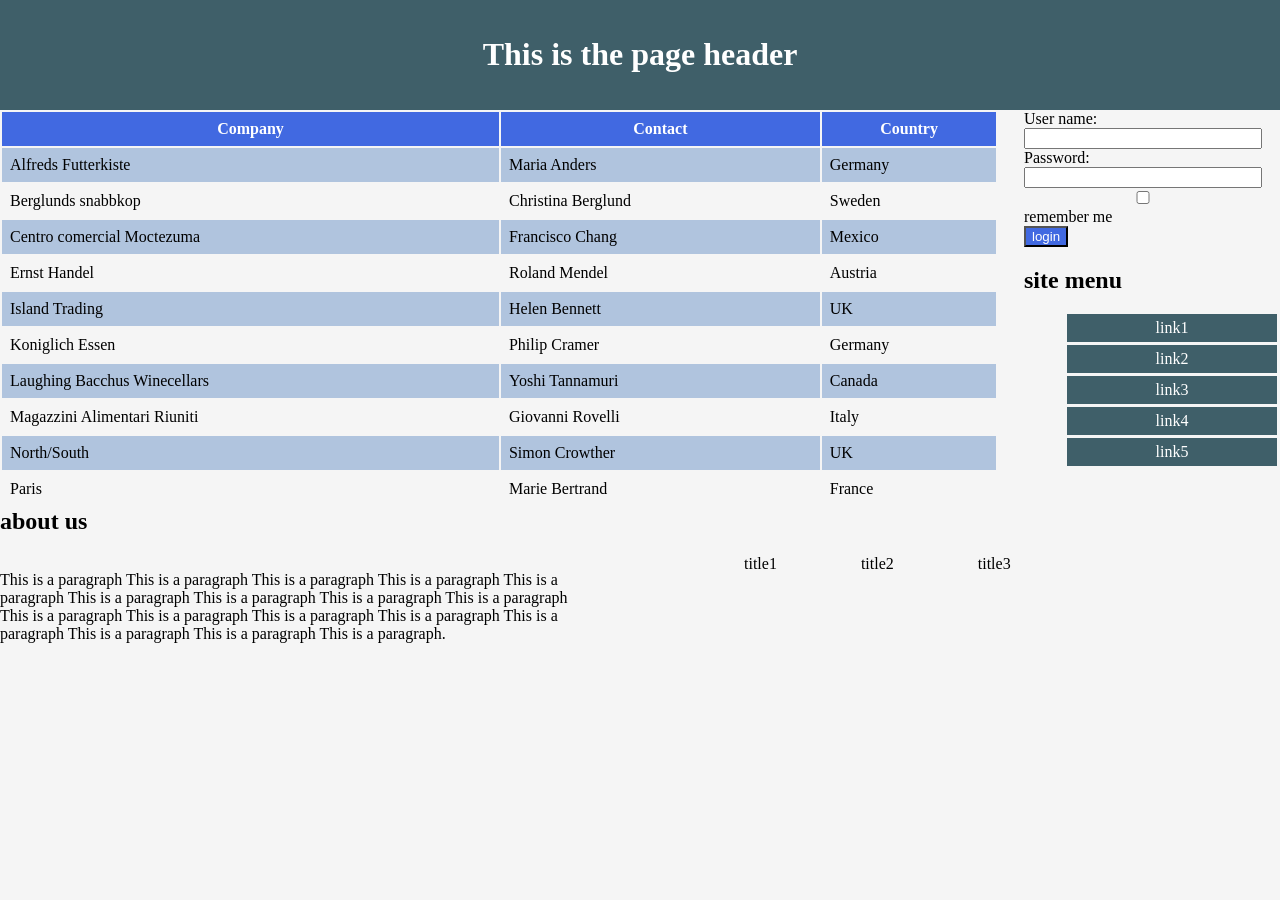
<file: Day03-CSS/index.html>
<!DOCTYPE html>
<html>

<head>
	<title> CSS magic</title>

<link rel="stylesheet" href="style.css">
</head>

<body>
	<div id="header">
		<h1>This is the page header</h1>
	</div>
	<section id="linksbar">
		<div id="loginform">
			User name: <input type="text" />
			</br>
			Password: <input type="password" />
			<br />
			<input type="checkbox" /> remember me
			<br />
			<button>login</button>
		</div>
		<h2> site menu</h2>
		<ul>
			<li><a href="#">link1</a></li>
			<li><a href="#">link2</a></li>
			<li><a href="#">link3</a></li>
			<li><a href="#">link4</a></li>
			<li><a href="#">link5</a></li>
		</ul>
	</section>
	<section id="customerslist">
		<table id="customers">
			<thead>
				<tr>
					<th>Company</th>
					<th>Contact</th>
					<th>Country</th>
				</tr>
			</thead>
			<tbody>
				<tr>
					<td>Alfreds Futterkiste</td>
					<td>Maria Anders</td>
					<td>Germany</td>
				</tr>
				<tr>
					<td>Berglunds snabbkop</td>
					<td>Christina Berglund</td>
					<td>Sweden</td>
				</tr>
				<tr>
					<td>Centro comercial Moctezuma</td>
					<td>Francisco Chang</td>
					<td>Mexico</td>
				</tr>
				<tr>
					<td>Ernst Handel</td>
					<td>Roland Mendel</td>
					<td>Austria</td>
				</tr>
				<tr>
					<td>Island Trading</td>
					<td>Helen Bennett</td>
					<td>UK</td>
				</tr>
				<tr>
					<td>Koniglich Essen</td>
					<td>Philip Cramer</td>
					<td>Germany</td>
				</tr>
				<tr>
					<td>Laughing Bacchus Winecellars</td>
					<td>Yoshi Tannamuri</td>
					<td>Canada</td>
				</tr>
				<tr>
					<td>Magazzini Alimentari Riuniti</td>
					<td>Giovanni Rovelli</td>
					<td>Italy</td>
				</tr>
				<tr>
					<td>North/South</td>
					<td>Simon Crowther</td>
					<td>UK</td>
				</tr>
				<tr>
					<td>Paris </td>
					<td>Marie Bertrand</td>
					<td>France</td>
				</tr>
			</tbody>

		</table>
	</section>
	<section id="content">
		<h2> about us</h2>
		<p id="aboutus">
			This is a paragraph This is a paragraph This is a paragraph This is a paragraph This is a paragraph This is
			a paragraph This is a paragraph This is a paragraph This is a paragraph This is a paragraph This is a
			paragraph This is a paragraph This is a paragraph This is a paragraph This is a paragraph This is a
			paragraph This is a paragraph.
		</p>

		<div id="titles">
			<p> title1</p>
			<p> title2</p>
			<p> title3</p>
		</div>

	</section>



</body>

</html>
</file>
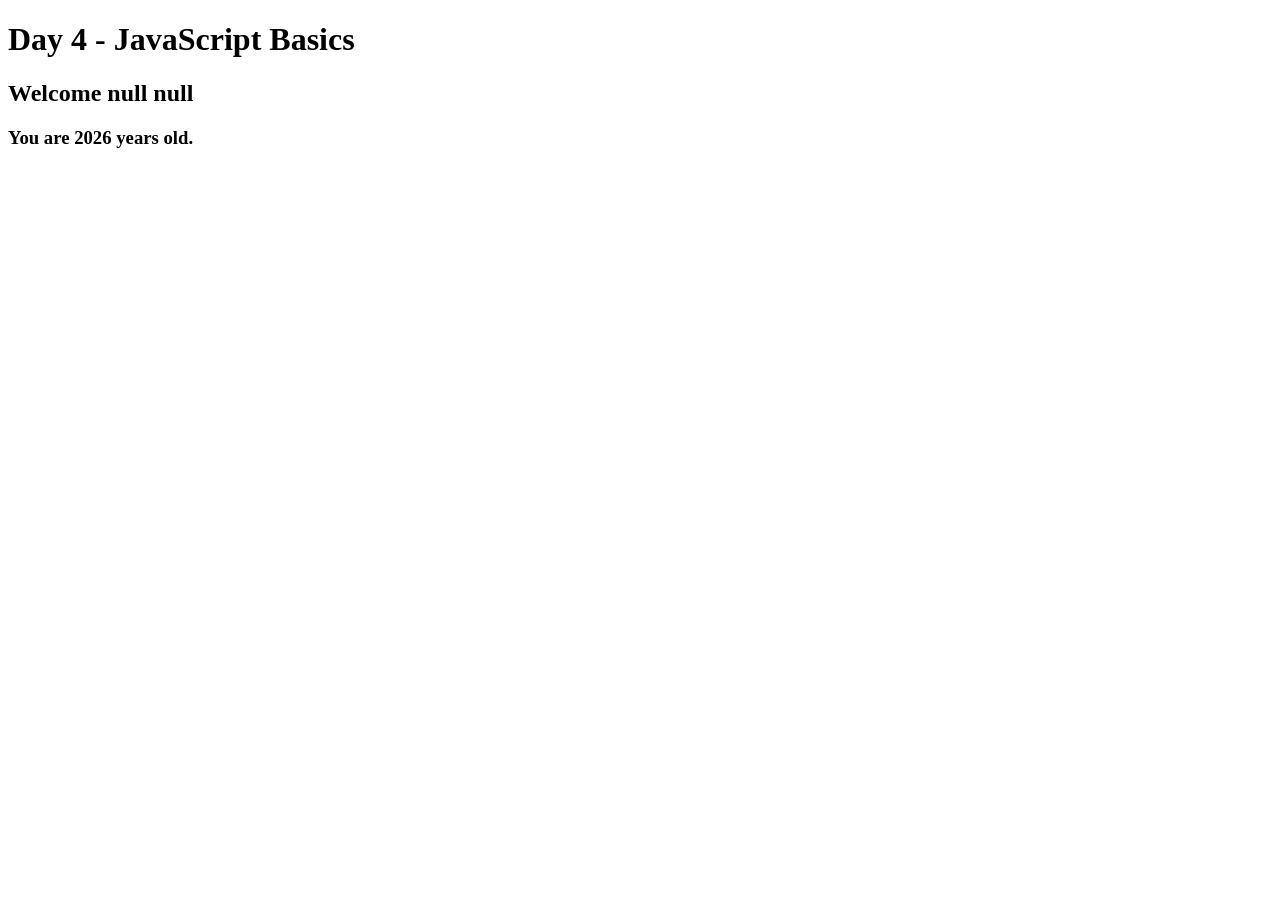
<file: Day04-JavaScript-Basics/index.html>
<!DOCTYPE html>
<html>

<head>

    <meta charset="UTF-8">

    <title>Day 4 - JavaScript</title>

</head>

<body>

    <h1>Day 4 - JavaScript Basics</h1>

    <script src="script.js"></script>

</body>

</html>
</file>
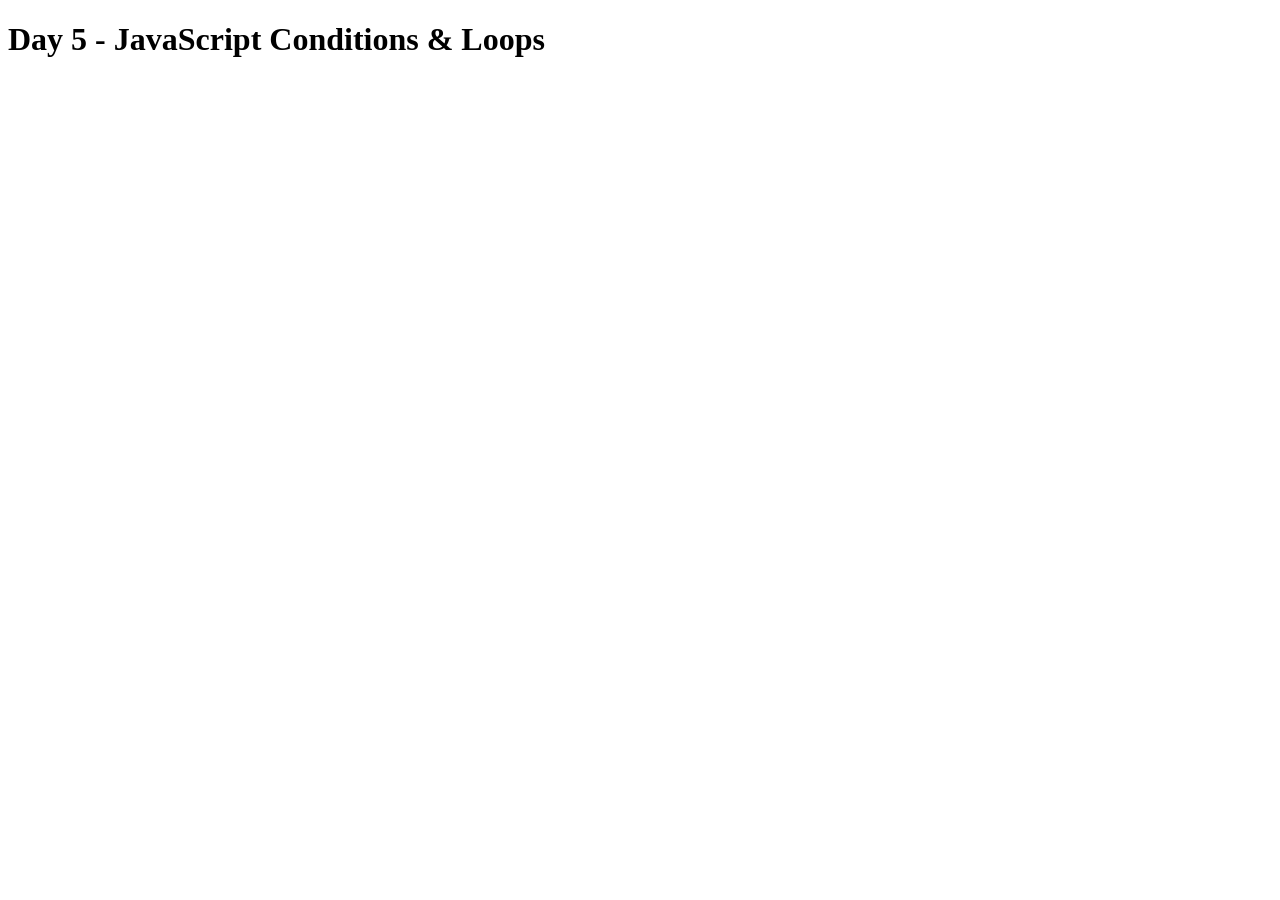
<file: Day05-JavaScript-Conditions-Loops/index.html>
<!DOCTYPE html>
<html>

<head>

    <meta charset="UTF-8">

    <title>Day 5 - JavaScript</title>

</head>

<body>

    <h1>Day 5 - JavaScript Conditions & Loops</h1>

    <script src="script.js"></script>

</body>

</html>
</file>
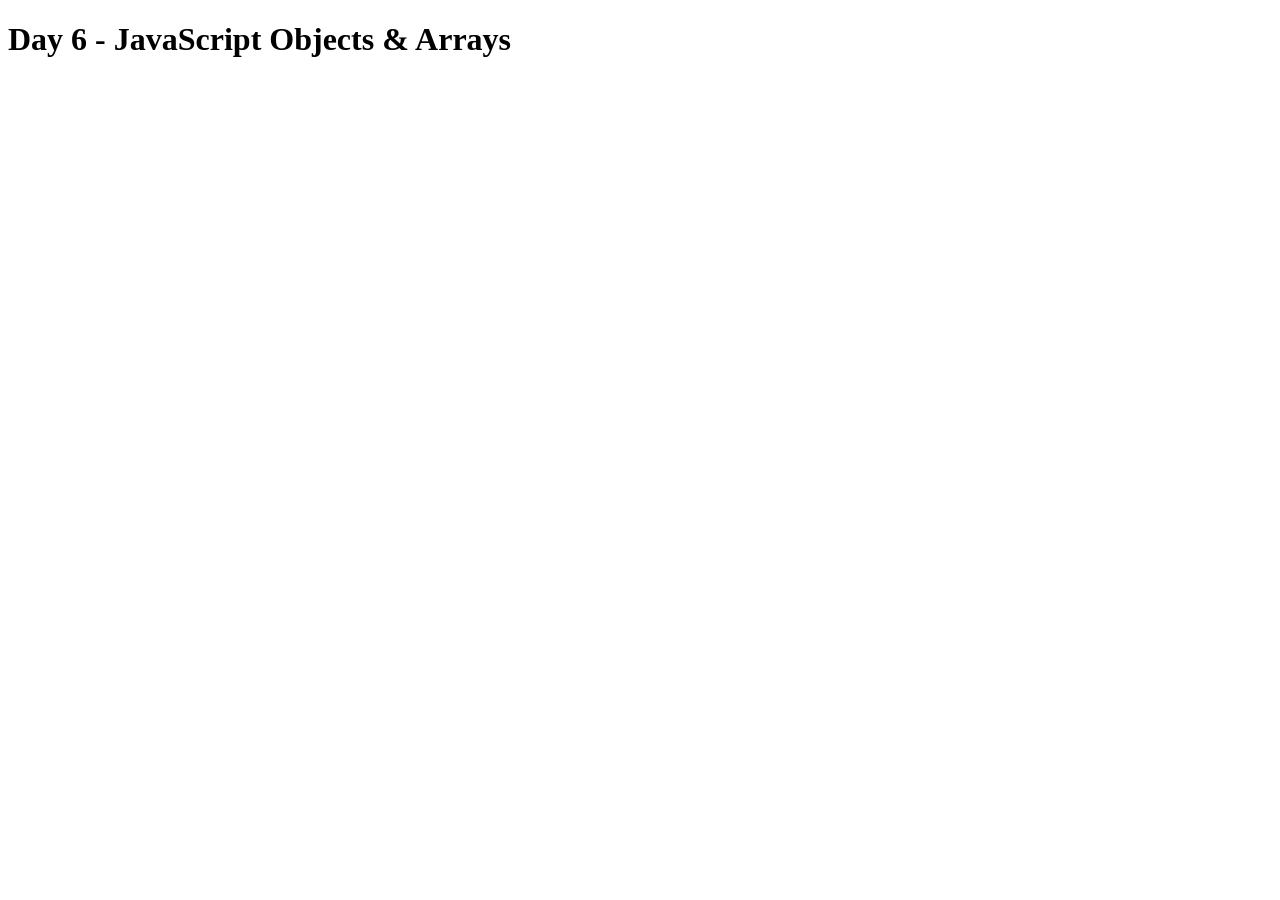
<file: Day06-JavaScript-Objects-Arrays/index.html>
<!DOCTYPE html>
<html>

<head>

    <meta charset="UTF-8">

    <title>Day 6 - JavaScript Objects & Arrays</title>

</head>

<body>

    <h1>Day 6 - JavaScript Objects & Arrays</h1>

    <script src="script.js"></script>

</body>

</html>
</file>
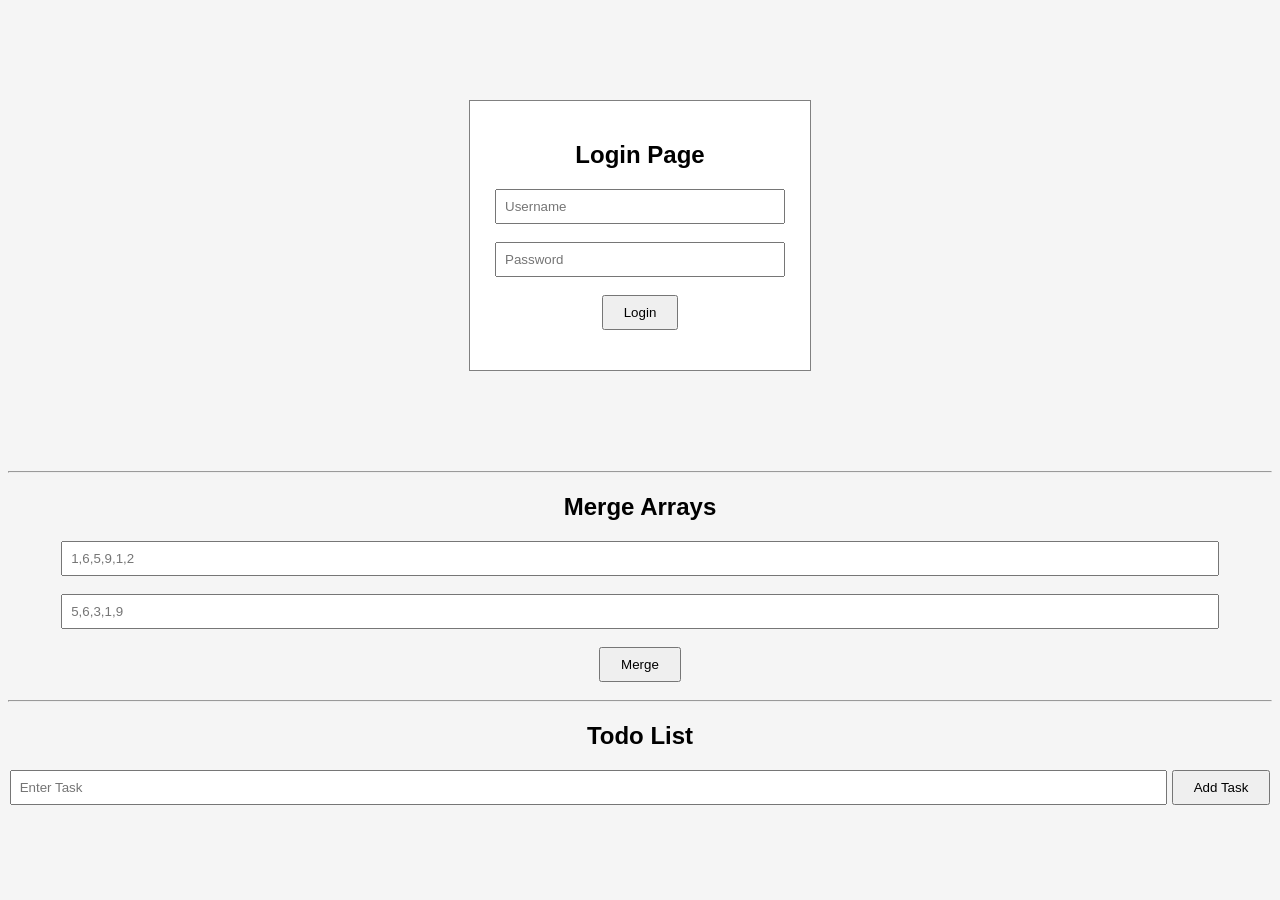
<file: Day07-JavaScript-DOM/index.html>
<!DOCTYPE html>
<html>

<head>

    <meta charset="UTF-8">

    <title>Login Page</title>

    <link rel="stylesheet" href="style.css">

</head>

<body>

    <div class="container">

        <h2>Login Page</h2>

        <input type="text" id="username" placeholder="Username">

        <br><br>

        <input type="password" id="password" placeholder="Password">

        <br><br>

        <button onclick="login()">

            Login

        </button>

        <h3 id="result"></h3>

    </div>



    <div>
        <hr>

        <h2>Merge Arrays</h2>

        <input type="text" id="array1" placeholder="1,6,5,9,1,2">

        <br><br>

        <input type="text" id="array2" placeholder="5,6,3,1,9">

        <br><br>

        <button onclick="mergeArrays()">

            Merge

        </button>

        <h3 id="output"></h3>
    </div>






    <div>
        <hr>

        <h2>Todo List</h2>

        <input type="text" id="taskName" placeholder="Enter Task">

        <button onclick="addTask()">

            Add Task

        </button>

        <ul id="taskList">

        </ul>
    </div>



    <script src="script.js"></script>




</body>

</html>
</file>
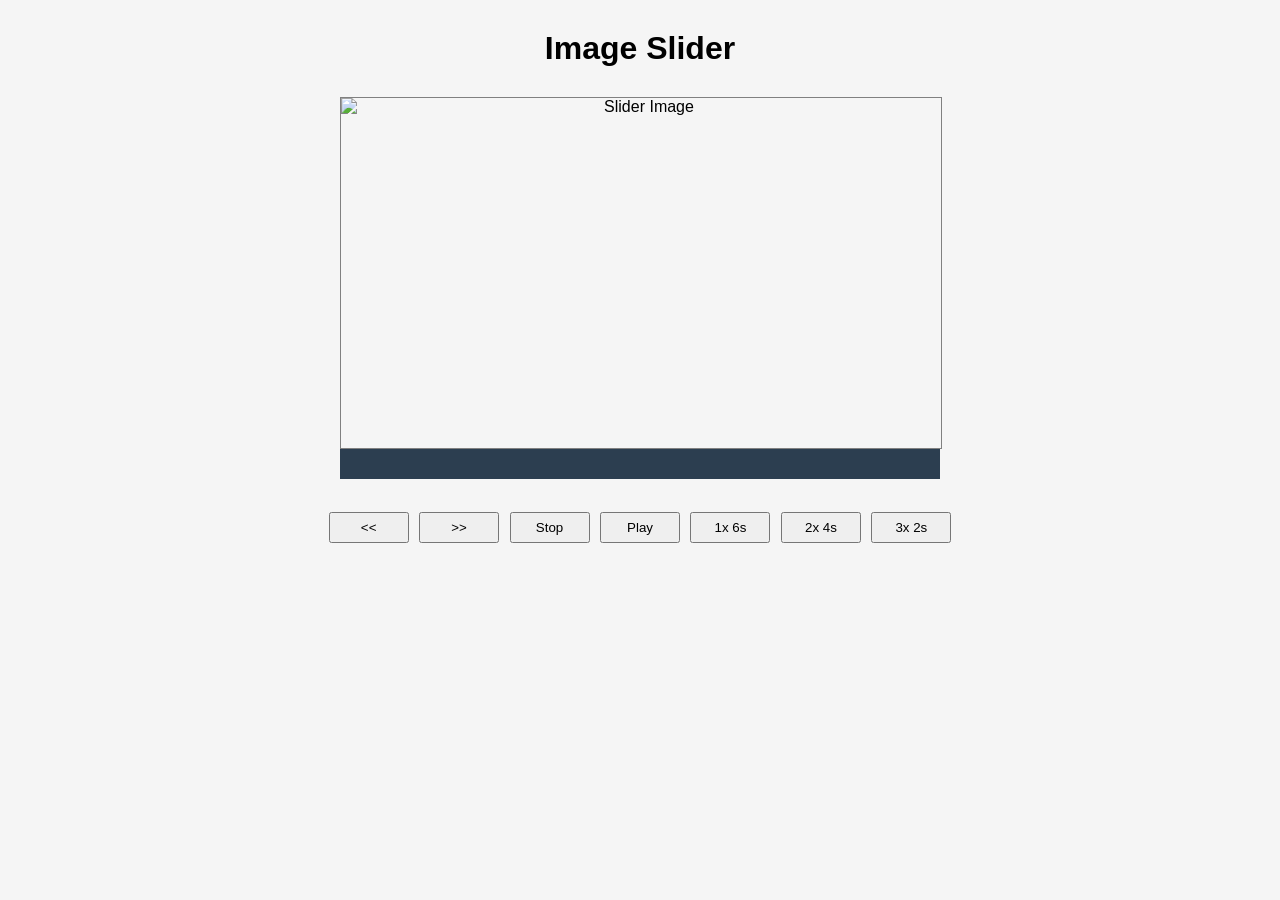
<file: Day08-JavaScript-AJAX-LocalStorage/Exercise01-ImageSlider/index.html>
<!DOCTYPE html>
<html>

<head>

    <meta charset="UTF-8">

    <title>Image Slider</title>

    <link rel="stylesheet" href="style.css">

</head>

<body>

    <h1>Image Slider</h1>

    <div id="slider">

        <img id="image" alt="Slider Image">

        <div id="caption">

            <h3 id="title"></h3>

        </div>

    </div>

    <div id="buttons">

        <button onclick="previousImage()">

            &lt;&lt;

        </button>

        <button onclick="nextImage()">

            &gt;&gt;

        </button>

        <button onclick="stopSlider()">

            Stop

        </button>

        <button onclick="playSlider()">

            Play

        </button>

        <button onclick="changeSpeed(6000)">

            1x 6s

        </button>

        <button onclick="changeSpeed(4000)">

            2x 4s

        </button>

        <button onclick="changeSpeed(2000)">

            3x 2s

        </button>

    </div>

    <script src="script.js"></script>

</body>

</html>
</file>
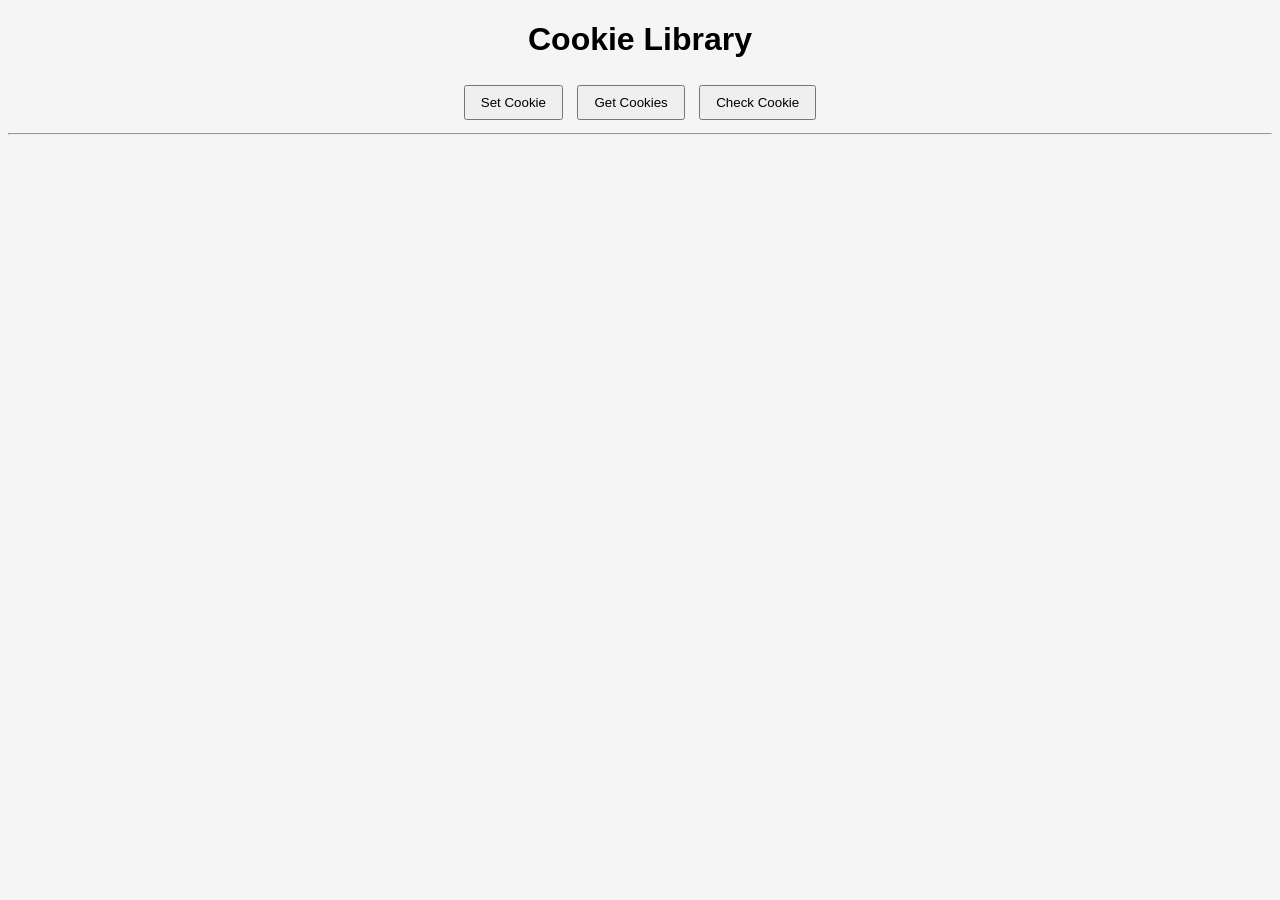
<file: Day08-JavaScript-AJAX-LocalStorage/Exercise02-CookieLibrary/index.html>
<!DOCTYPE html>
<html>

<head>

    <meta charset="UTF-8">

    <title>Cookie Library</title>

    <link rel="stylesheet" href="style.css">

</head>

<body>

    <h1>Cookie Library</h1>

    <button onclick="addCookie()">

        Set Cookie

    </button>

    <button onclick="showCookies()">

        Get Cookies

    </button>

    <button onclick="checkCookie()">

        Check Cookie

    </button>

    <hr>

    <h3 id="result"></h3>

    <script src="script.js"></script>

</body>

</html>
</file>
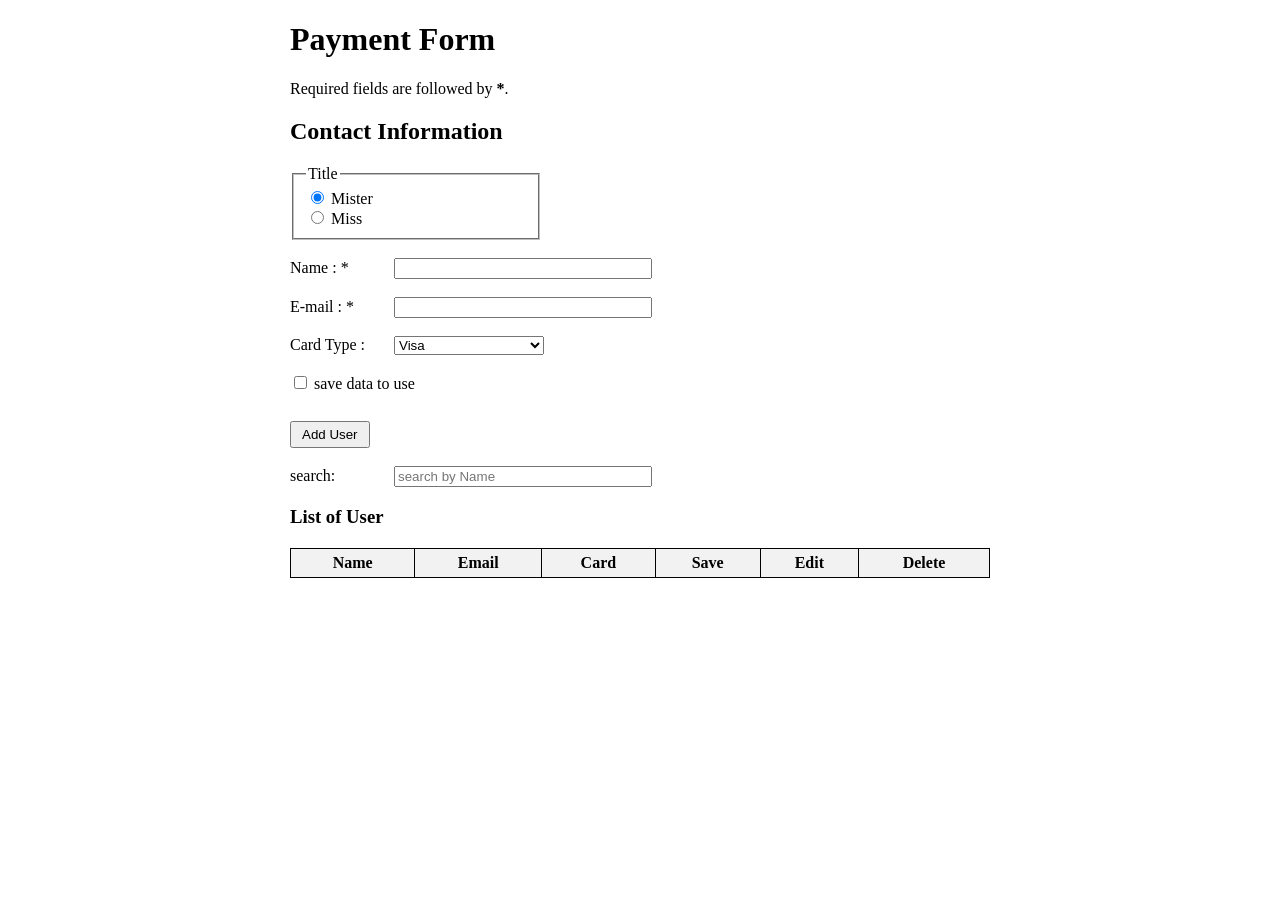
<file: Day08-JavaScript-AJAX-LocalStorage/Exercise03-ContactForm/index.html>
<!DOCTYPE html>
<html>

<head>

    <meta charset="UTF-8">

    <title>Contact Form</title>

    <link rel="stylesheet" href="style.css">

</head>

<body>
    <h1>Payment Form</h1>

    <p>Required fields are followed by <b>*</b>.</p>

    <h2>Contact Information</h2>

    <div id="form">

        <fieldset>

            <legend>Title</legend>

            <input type="radio" name="title" value="Mister" checked>
            Mister

            <br>

            <input type="radio" name="title" value="Miss">
            Miss

        </fieldset>

        <br>

        <label>Name : *</label>

        <input type="text" id="name">

        <br><br>

        <label>E-mail : *</label>

        <input type="email" id="email">

        <br><br>

        <label>Card Type :</label>

        <select id="card">

            <option>Visa</option>
            <option>Master Card</option>

        </select>

        <br><br>

        <input type="checkbox" id="save">

        save data to use

        <br><br>

        <button onclick="addUser()">

            Add User

        </button>

    </div>

    <br>

    <label>search:</label>

    <input type="text" id="search" placeholder="search by Name" onkeyup="searchUser()">

    <h3>List of User</h3>

    <table>

        <thead>

            <tr>

                <th>Name</th>

                <th>Email</th>

                <th>Card</th>

                <th>Save</th>

                <th>Edit</th>

                <th>Delete</th>

            </tr>

        </thead>

        <tbody id="users">

        </tbody>

    </table>

    <script src="script.js"></script>
</body>

</html>
</file>
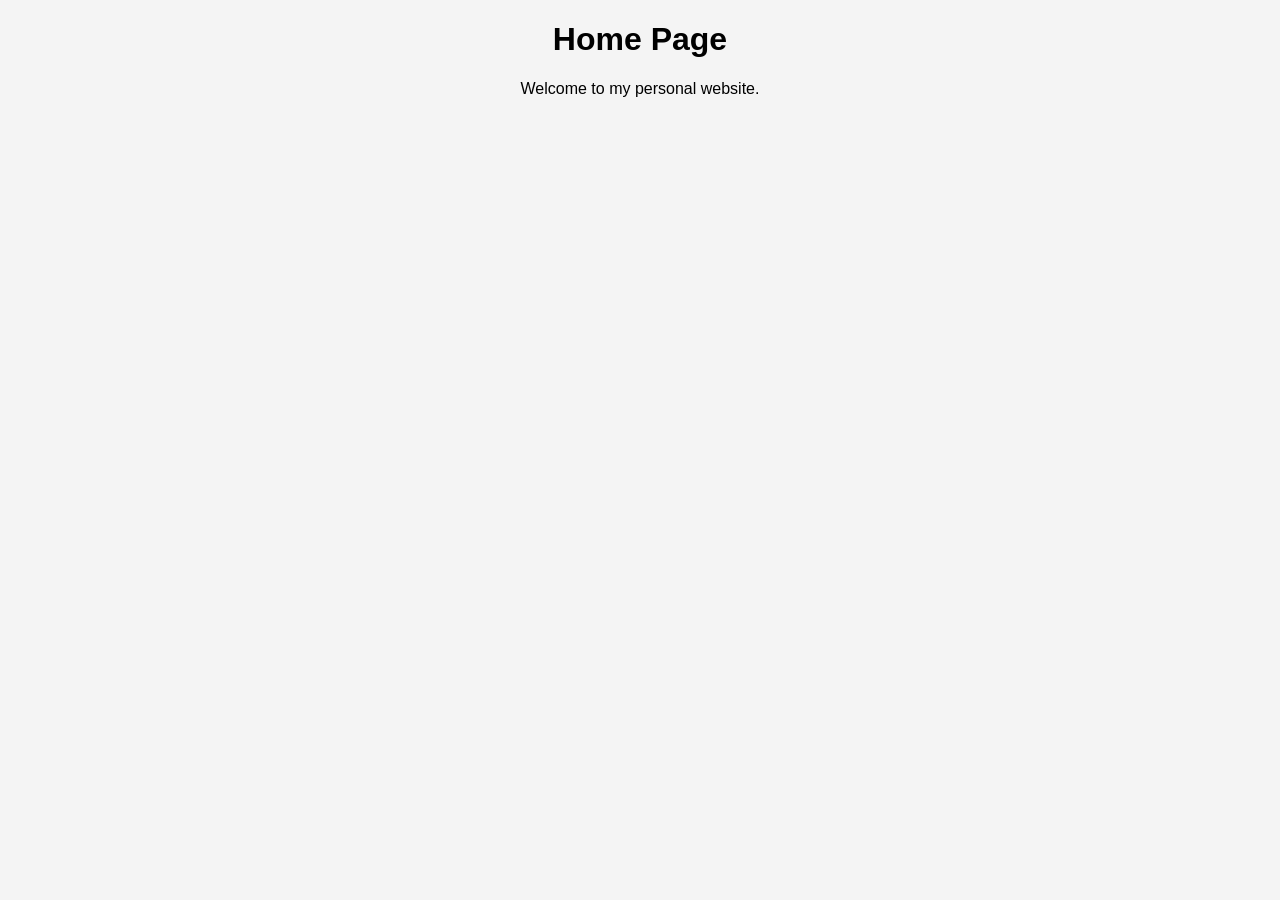
<file: Day01-MyWebsite/home.htm>
<!DOCTYPE html>
<html lang="en">

<head>

    <meta charset="UTF-8">

    <title>Home</title>

    <link rel="icon" href="resources/favicon.ico" type="image/x-icon">

</head>

<body style="font-family:Arial; background-color:#f4f4f4; text-align:center;">

    <h1>Home Page</h1>

    <p>Welcome to my personal website.</p>

</body>

</html>
</file>
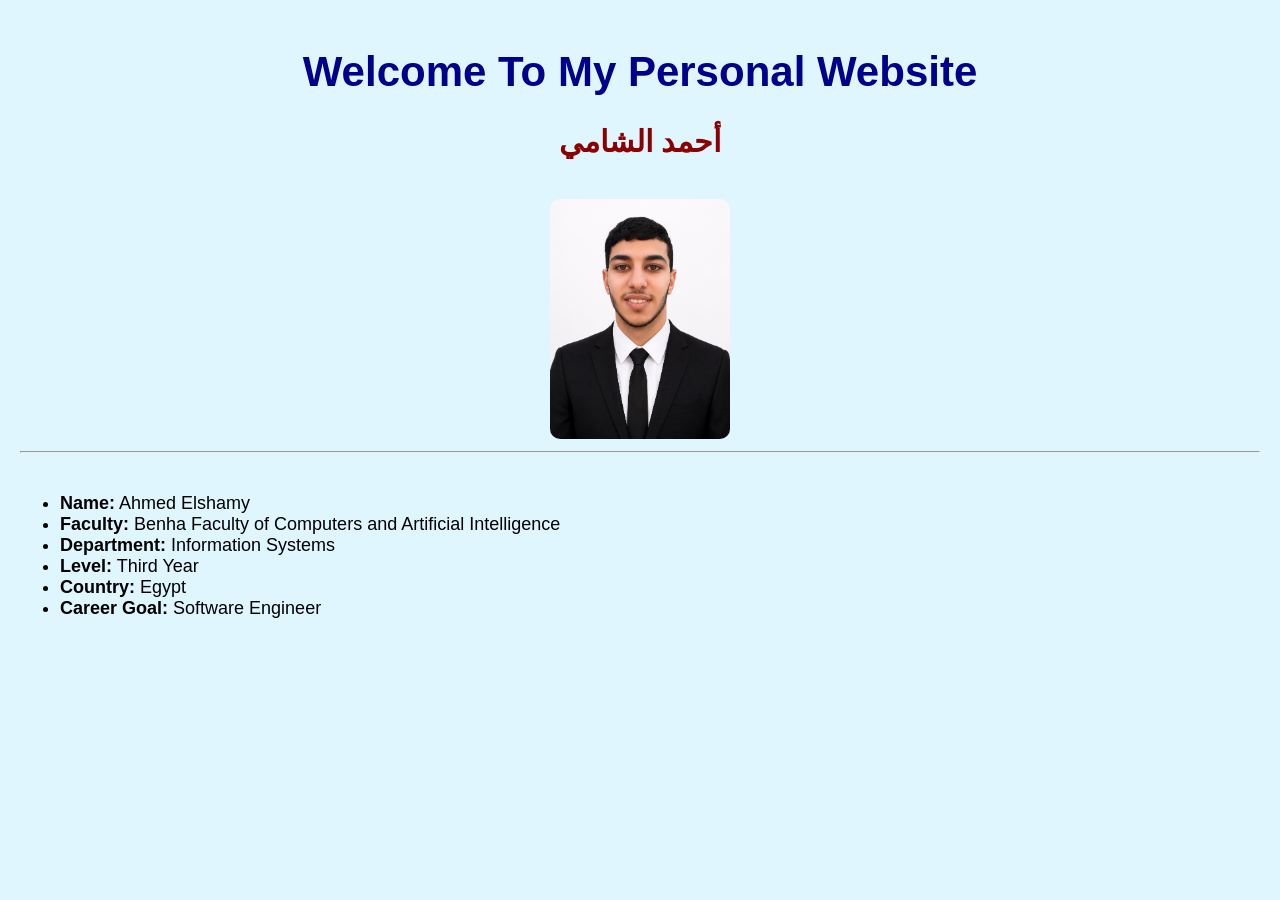
<file: Day01-MyWebsite/welcome.html>
<!DOCTYPE html>
<html lang="en">

<head>

    <meta charset="UTF-8">

    <meta name="viewport" content="width=device-width, initial-scale=1.0">

    <meta name="description"
        content="Personal website of Ahmed Elshamy, Computer Science student and Java Backend Developer.">

    <meta http-equiv="refresh" content="5;url=Home.htm">

    <title>Welcome</title>

    <link rel="icon" href="resources/favicon.ico" type="image/x-icon">

    <style>
        body {
            background-color: #dff6ff;
            font-family: Arial, sans-serif;
            margin: 0;
            padding: 20px;
        }

        .center {
            text-align: center;
        }

        h1 {
            color: darkblue;
            font-size: 42px;
        }

        h2 {
            color: darkred;
            font-size: 30px;
        }

        img {
            width: 180px;
            border-radius: 10px;
            margin-top: 15px;
        }

        ul {
            margin-top: 40px;
            font-size: 18px;
        }
    </style>

</head>

<body>

    <div class="center">

        <h1>Welcome To My Personal Website</h1>

        <h2>أحمد الشامي</h2>

        <img src="resources/images/Ahmed.png" alt="Ahmed Elshamy">

    </div>

    <hr>

    <ul>
        <li><strong>Name:</strong> Ahmed Elshamy</li>
        <li><strong>Faculty:</strong> Benha Faculty of Computers and Artificial Intelligence</li>
        <li><strong>Department:</strong> Information Systems</li>
        <li><strong>Level:</strong> Third Year</li>
        <li><strong>Country:</strong> Egypt</li>
        <li><strong>Career Goal:</strong> Software Engineer</li>
    </ul>

</body>

</html>
</file>
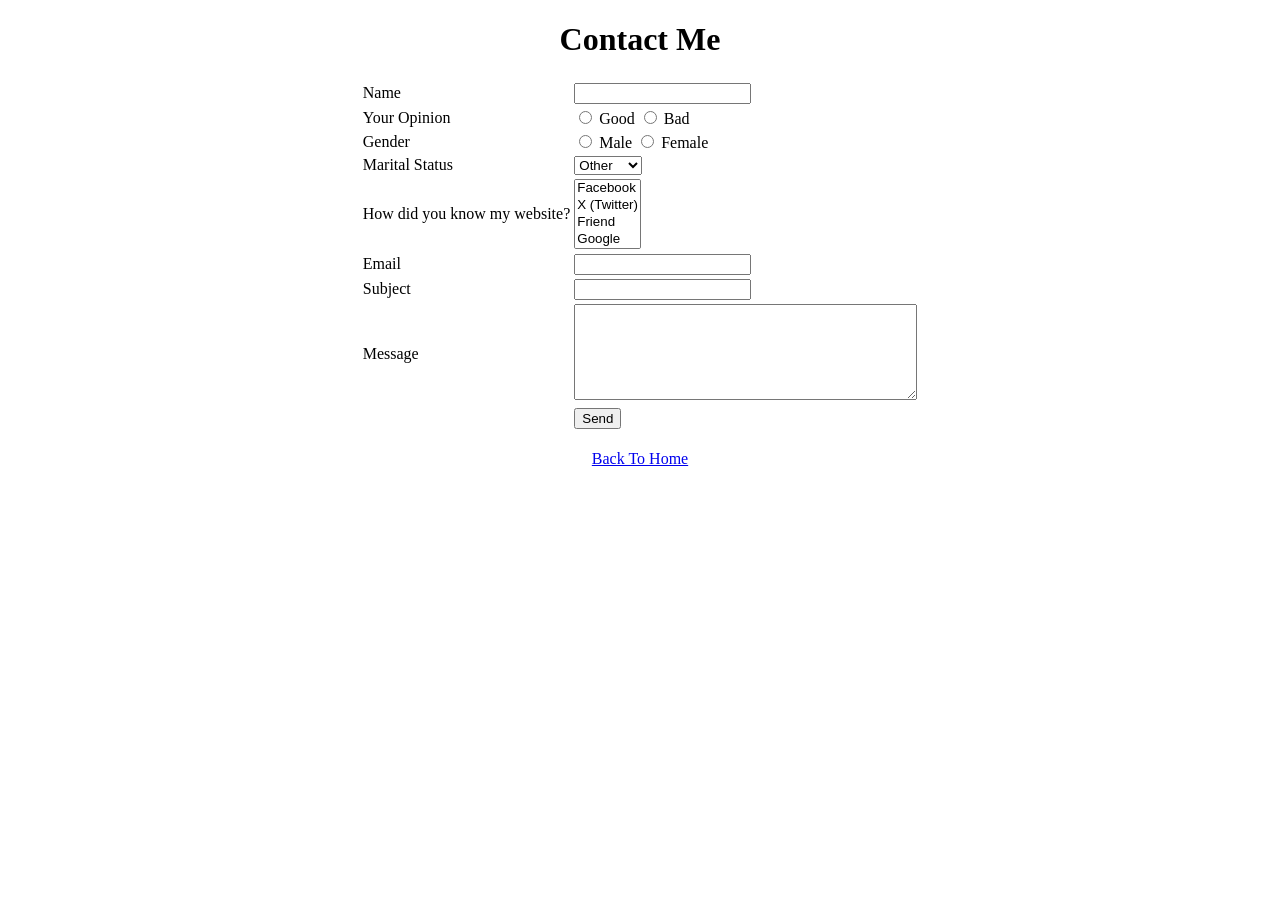
<file: Day02-HTML-Forms-Layout/Contact.htm>
<!DOCTYPE html>
<html>

<head>

    <meta charset="UTF-8">

    <title>Contact</title>

    <link rel="icon" href="resources/favicon.ico">

</head>

<body>

<center>

<h1>Contact Me</h1>

<form action="Home.html" method="get">

<table>

<tr>

<td>Name</td>

<td>
<input type="text" name="name">
</td>

</tr>

<tr>

<td>Your Opinion</td>

<td>

<input type="radio" name="opinion" value="Good">
Good

<input type="radio" name="opinion" value="Bad">
Bad

</td>

</tr>

<tr>

<td>Gender</td>

<td>

<input type="radio" name="gender" value="Male">
Male

<input type="radio" name="gender" value="Female">
Female

</td>

</tr>

<tr>

<td>Marital Status</td>

<td>

<select name="status">

<option>Other</option>

<option>Single</option>

<option>Married</option>

</select>

</td>

</tr>

<tr>

<td>How did you know my website?</td>

<td>

<select multiple size="4">

<option>Facebook</option>

<option>X (Twitter)</option>

<option>Friend</option>

<option>Google</option>

<option>University</option>

</select>

</td>

</tr>

<tr>

<td>Email</td>

<td>

<input
type="email"
name="email">

</td>

</tr>

<tr>

<td>Subject</td>

<td>

<input
type="text"
name="subject">

</td>

</tr>

<tr>

<td>Message</td>

<td>

<textarea
rows="6"
cols="40">
</textarea>

</td>

</tr>

<tr>

<td></td>

<td>

<input
type="submit"
value="Send">

</td>

</tr>

</table>

</form>

<br>

<a href="Home.html">

Back To Home

</a>

</center>

</body>

</html>
</file>
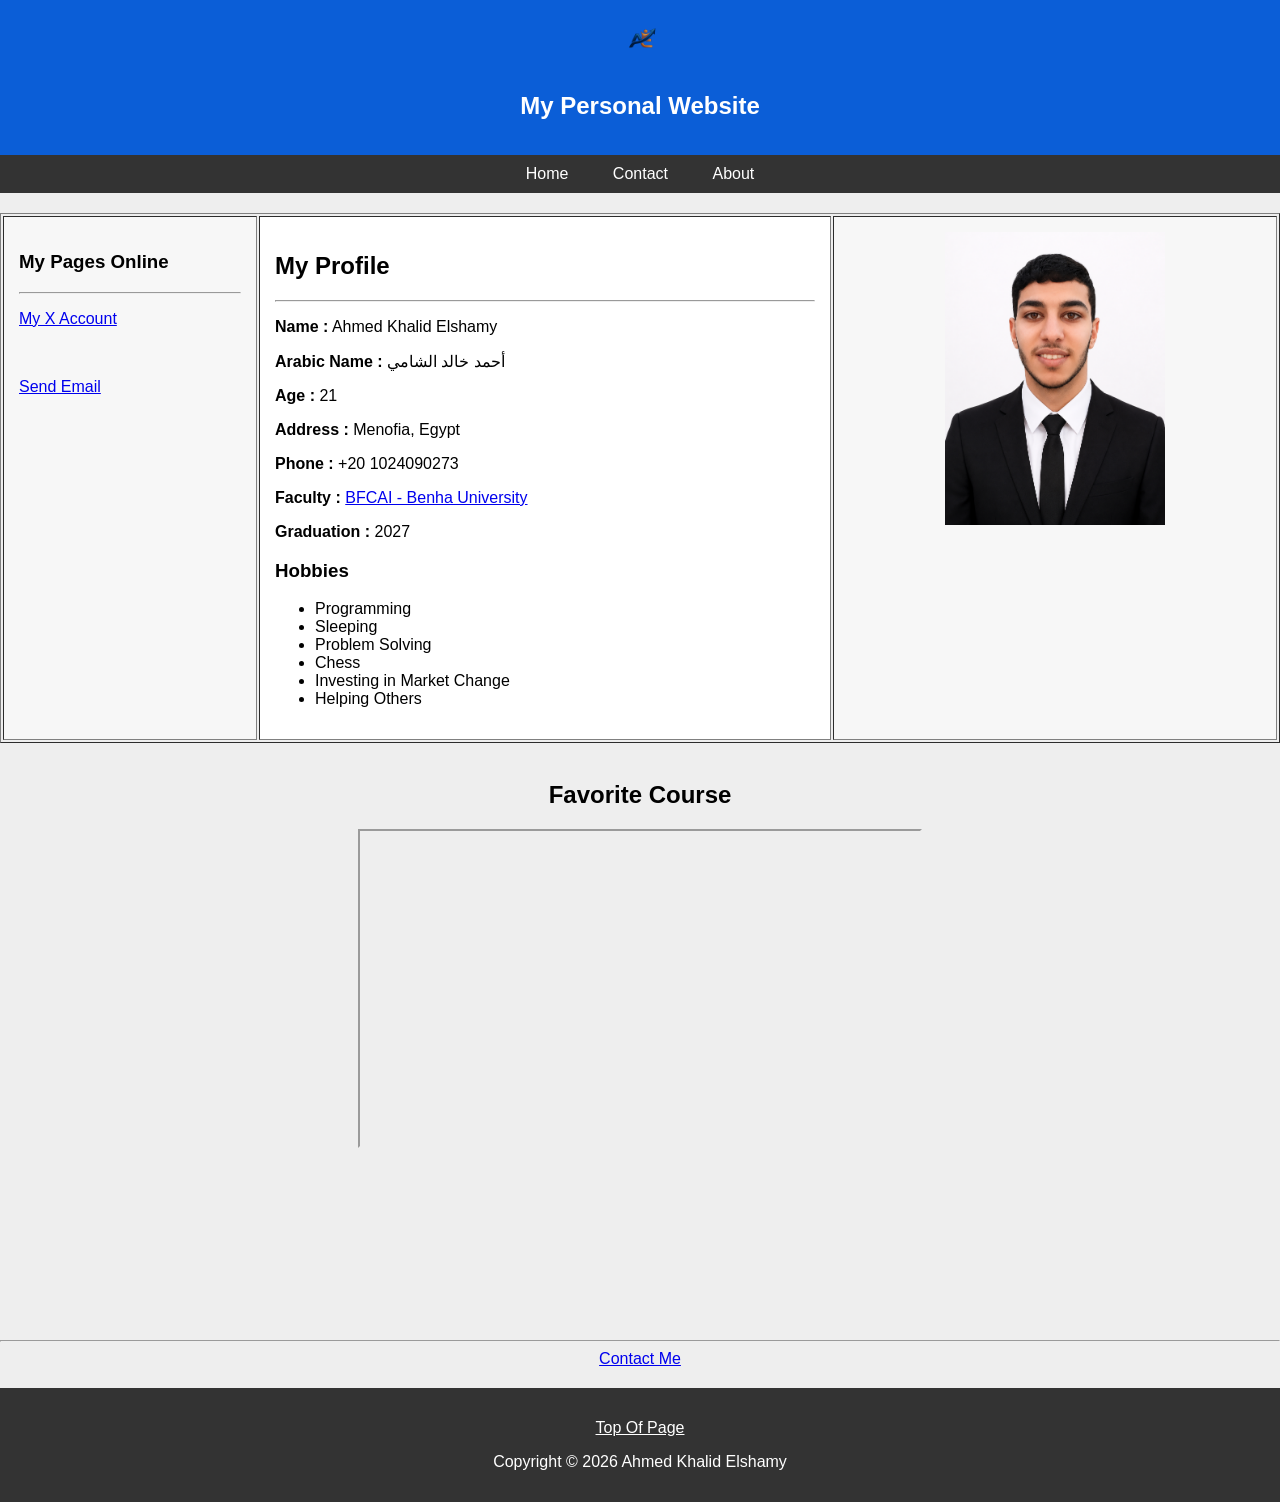
<file: Day02-HTML-Forms-Layout/Home.html>
<!DOCTYPE html>
<html>

<head>

    <title>Home</title>
    <meta charset="UTF-8">

    <link rel="icon" href="resources/favicon.ico">

    <style>

        body{
            margin:0;
            font-family: Arial;
            background-color:#eeeeee;
        }

        header{
            background-color:#0b5ed7;
            color:white;
            text-align:center;
            padding:15px;
        }

        nav{
            background-color:#333;
            padding:10px;
            text-align:center;
        }

        nav a{
            color:white;
            text-decoration:none;
            margin:20px;
        }

        .container{
            width:100%;
            margin-top:20px;
        }

        table{
            width:100%;
        }

        td{
            vertical-align:top;
            padding:15px;
        }

        .left{
            width:20%;
            background:#f7f7f7;
        }

        .center{
            width:45%;
            background:white;
        }

        .right{
            width:35%;
            text-align:center;
            background:#f7f7f7;
        }

        footer{
            background:#333;
            color:white;
            text-align:center;
            padding:15px;
            margin-top:20px;
        }

    </style>

</head>

<body>

<header>

    <img src="resources/images/logo.png"
         width="80">

    <h2>My Personal Website</h2>

</header>


<nav>

    <a href="Home.html">Home</a>

    <a href="Contact.htm">Contact</a>

    <a href="#">About</a>

</nav>


<div class="container">

<table border="1">

<tr>

<td class="left">

<h3>My Pages Online</h3>

<hr>

<p>

<a href="https://x.com/El_shamy_" target="_blank">
My X Account
</a>

</p>

<br>

<p>

<a href="mailto:eng.aalshami@gmail.com">

Send Email

</a>

</p>

</td>



<td class="center">

<h2>My Profile</h2>

<hr>

<p><b>Name :</b> Ahmed Khalid Elshamy</p>

<p><b>Arabic Name :</b> أحمد خالد الشامي</p>

<p><b>Age :</b> 21</p>

<p><b>Address :</b> Menofia, Egypt</p>

<p><b>Phone :</b> +20 1024090273</p>

<p>

<b>Faculty :</b>

<a href="https://www.facebook.com/Official.BFCAI/" target="_blank">

BFCAI - Benha University

</a>

</p>

<p><b>Graduation :</b> 2027</p>

<h3>Hobbies</h3>

<ul>

<li>Programming</li>

<li>Sleeping</li>

<li>Problem Solving</li>

<li>Chess</li>

<li>Investing in Market Change</li>

<li>Helping Others</li>

</ul>

</td>



<td class="right">

<img

src="resources/images/Ahmed.png"

width="220"

alt="Ahmed">

</td>

</tr>

</table>

</div>


<br>

<center>

<h2>Favorite Course</h2>

<iframe
width="560"
height="315"
src="https://www.youtube.com/embed/HETbHdyRNlk"
allowfullscreen>

</iframe>

</center>

<br><br><br><br><br><br><br><br><br><br>

<hr>

<div align="center">

<a href="Contact.htm">

Contact Me

</a>

</div>


<footer>

<p>

<a href="#top" style="color:white;">

Top Of Page

</a>

</p>

<p>

Copyright &copy; 2026 Ahmed Khalid Elshamy

</p>

</footer>

</body>

</html>
</file>
<file: Day03-CSS/style.css>
body {
    margin: 0;
    background-color: whitesmoke;
}

/* Header */

#header {
    background-color: #3f5f69;
    color: white;
    text-align: center;
    padding: 15px;
}

/* Table */

#customerslist {
    width: 78%;
    float: left;
}

#customers {
    width: 100%;
}

#customers th {
    background-color: royalblue;
    color: white;
}

#customers td,
#customers th {
    padding: 8px;
}

#customers tr:nth-child(odd) {
    background-color: lightsteelblue;
}

/* Right Side */

#linksbar {
    width: 20%;
    float: right;
}

input {
    width: 90%;
}

button {
    background-color: royalblue;
    color: white;
}

/* Menu */

ul {
    list-style: none;
}

li {
    background-color: #3f5f69;
    margin: 3px;
    text-align: center;
    padding: 5px;
}

a {
    color: white;
    text-decoration: none;
}

/* Content */

#content {
    clear: both;
}

#aboutus {
    width: 45%;
    float: left;
}

#titles {
    width: 45%;
    float: right;
}

#titles p {
    display: inline;
    margin: 40px;
}
</file>
<file: Day07-JavaScript-DOM/style.css>
body {

    font-family: Arial;

    background-color: whitesmoke;

    text-align: center;

}

.container {

    width: 300px;

    margin: 100px auto;

    padding: 20px;

    border: 1px solid gray;

    background-color: white;

}

input {

    width: 90%;

    padding: 8px;

}

button {

    padding: 8px 20px;

}

#result {

    margin-top: 20px;

}

#taskList {

    width: 400px;

    margin: 20px auto;

    text-align: left;

}

#taskList li {

    margin: 10px 0;

}

.done {

    color: green;

    text-decoration: line-through;

}
</file>
<file: Day08-JavaScript-AJAX-LocalStorage/Exercise01-ImageSlider/style.css>
body {

    font-family: Arial, sans-serif;

    background-color: whitesmoke;

    text-align: center;

}

h1 {

    margin-top: 30px;

}

#slider {

    width: 600px;

    margin: 30px auto;

}

#image {

    width: 600px;

    height: 350px;

    border: 1px solid gray;

    display: block;

}

#caption {

    background-color: #2c3e50;

    color: white;

    padding: 15px;

}

#title {

    margin: 0;

    font-size: 18px;

}

#buttons {

    margin-top: 20px;

}

button {

    width: 80px;

    padding: 6px;

    margin: 3px;

    cursor: pointer;

}
</file>
<file: Day08-JavaScript-AJAX-LocalStorage/Exercise02-CookieLibrary/style.css>
body {

    font-family: Arial;

    text-align: center;

    background-color: whitesmoke;

}

button {

    padding: 8px 15px;

    margin: 5px;

    cursor: pointer;

}

#result {

    margin-top: 20px;

    color: blue;

}
</file>
<file: Day08-JavaScript-AJAX-LocalStorage/Exercise03-ContactForm/style.css>
body {

    font-family: "Times New Roman";

    width: 700px;

    margin: auto;

}

fieldset {

    width: 220px;

}

label {

    display: inline-block;

    width: 100px;

}

input[type=text],
input[type=email] {

    width: 250px;

}

select {

    width: 150px;

}

button {

    margin-top: 10px;

    padding: 4px 10px;

}

table {

    width: 100%;

    margin-top: 20px;

    border-collapse: collapse;

}

table,
th,
td {

    border: 1px solid black;

}

th,
td {

    padding: 5px;

    text-align: center;

}

th {

    background-color: #f2f2f2;

}

#search {

    width: 250px;

}
</file>
